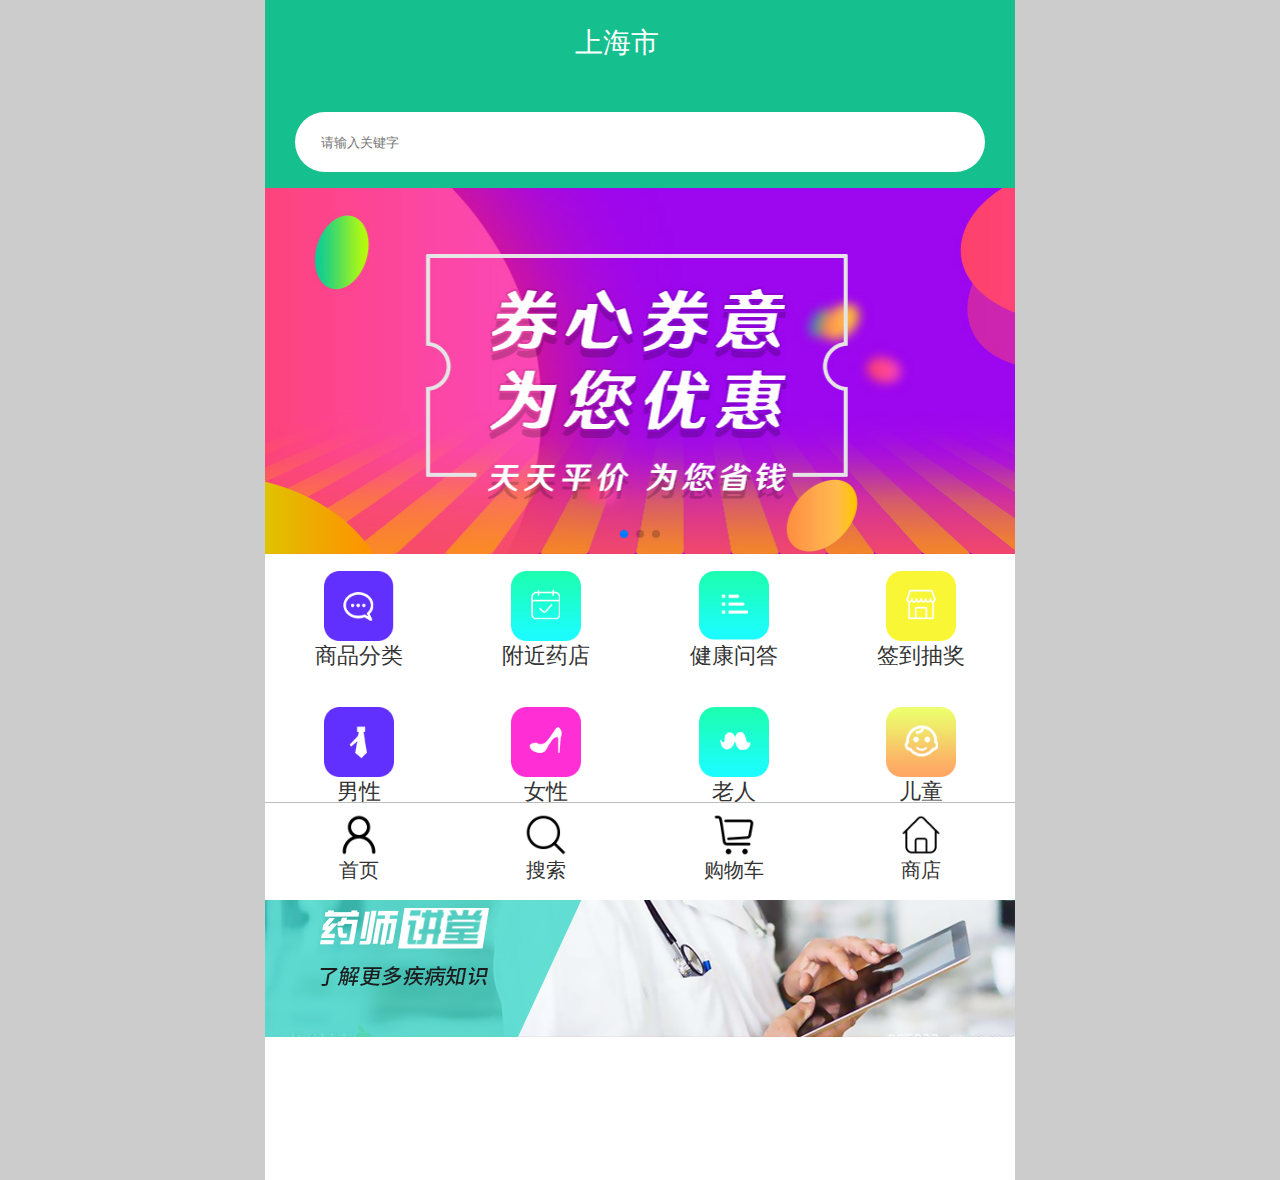
<file: index.html>
<!doctype html>
<html lang="en">
<head>
    <meta charset="UTF-8">
    <meta name="viewport" content="width=device-width, initial-scale=1.0, maximum-scale=1.0, minimum-scale=1.0, user-scalable=no">
    <title>Title</title>
    <link rel="shortcut icon" href="favicon.ico" type="image/x-icon">
    <link rel="stylesheet" href="style/base.css">
    <link rel="stylesheet" href="style/index.css">
    <script src="js/adaptive.js"></script>
    <script src="js/jquery-1.10.1.min.js"></script>
    <link rel="stylesheet" href="style/swiper-4.1.6.min.css">

</head>
<body>
<div id="header" >
    <div class="header">
        <div class="m_header_left iconfont">&#xe6dd;</div>

        <div class="m_header_right iconfont">&#xe606;</div>
        <div class="m_sousuo" style="margin-top: 0.24rem;">
            <div class="m_search iconfont fl" style="margin-top: 0.04rem;font-size: 0.32rem;" >&#xe6f8;</div>
            <span class="shanghai fl" >上海市</span>
        </div>
    </div>
    <form action="">
    <input type="text" placeholder="请输入关键字">
    </form>
</div>
<main>
    <div class="main_wrap m_layout">
        <!--banner-->
        <div class="banner">
            <!--swiper-container-->
            <div class="swiper-container">
                <div class="swiper-wrapper" >
                    <div class="swiper-slide"><a href="#"><img src="images/1.jpg.jpg"></a></div>
                    <div class="swiper-slide"><a href="#"><img src="images/2.jpg.png"></a></div>
                    <div class="swiper-slide"><a href="#"><img src="images/3.jpg.png"></a></div>
                </div>
                <!-- 如果需要分页器 -->
                <div class="swiper-pagination"></div>
            </div>
            <!--swiper-container end-->
        </div>
        <!--banner end-->
        <nav>
        <ul>
            <li>
                <a href="#"><img src="images/APP_03.png" alt="">商品分类</a>
            </li>
            <li>
                <a href="#"><img src="images/APP_05.png" alt="">附近药店</a>
            </li>
            <li>
                <a href="#"><img src="images/APP_08.png" alt="">健康问答</a>
            </li>
            <li>
                <a href="#"><img src="images/APP_10.png" alt="">签到抽奖</a>
            </li>
            <li>
                <a href="#"><img src="images/APP_17.png" alt="">男性</a>
            </li>
            <li>
                <a href="#"><img src="images/APP_19.png" alt="">女性</a>
            </li>
            <li>
                <a href="#"><img src="images/APP_21.png" alt="">老人</a>
            </li>
            <li>
                <a href="#"><img src="images/APP_23.png" alt="">儿童</a>
            </li>
        </ul>
        <div class="floor_banner">
            <img src="images/4.jpg" alt="">
        </div>


    </nav>
    </div>
</main>
<div class="dibutu">
    <ul>
        <li>
            <img src="images/7.png" alt="">
            <p>首页</p>
        </li>
        <li>
            <img src="images/5.png" alt="">
            <p>搜索</p>
        </li>
        <li>
            <img src="images/6.png" alt="">
            <p>购物车</p>
        </li>
        <li>
            <img src="images/8.png" alt="">
            <p>商店</p>
        </li>
    </ul>
</div>

<script src="js/swiper-4.1.6.min.js"></script>
<script>
    var swiper = new Swiper('.swiper-container', {
        loop : true,
        autoplay: {
		  stopOnLastSlide: false,
		  disableOnInteraction: false,
    	  delay: 3000,//1秒切换一次
  		},
        pagination: {
            el: '.swiper-pagination',
            clickable :true,
        },
    });
</script>

<script src="js/swiper-4.1.6.min.js"></script>

</body>
</html>
</file>
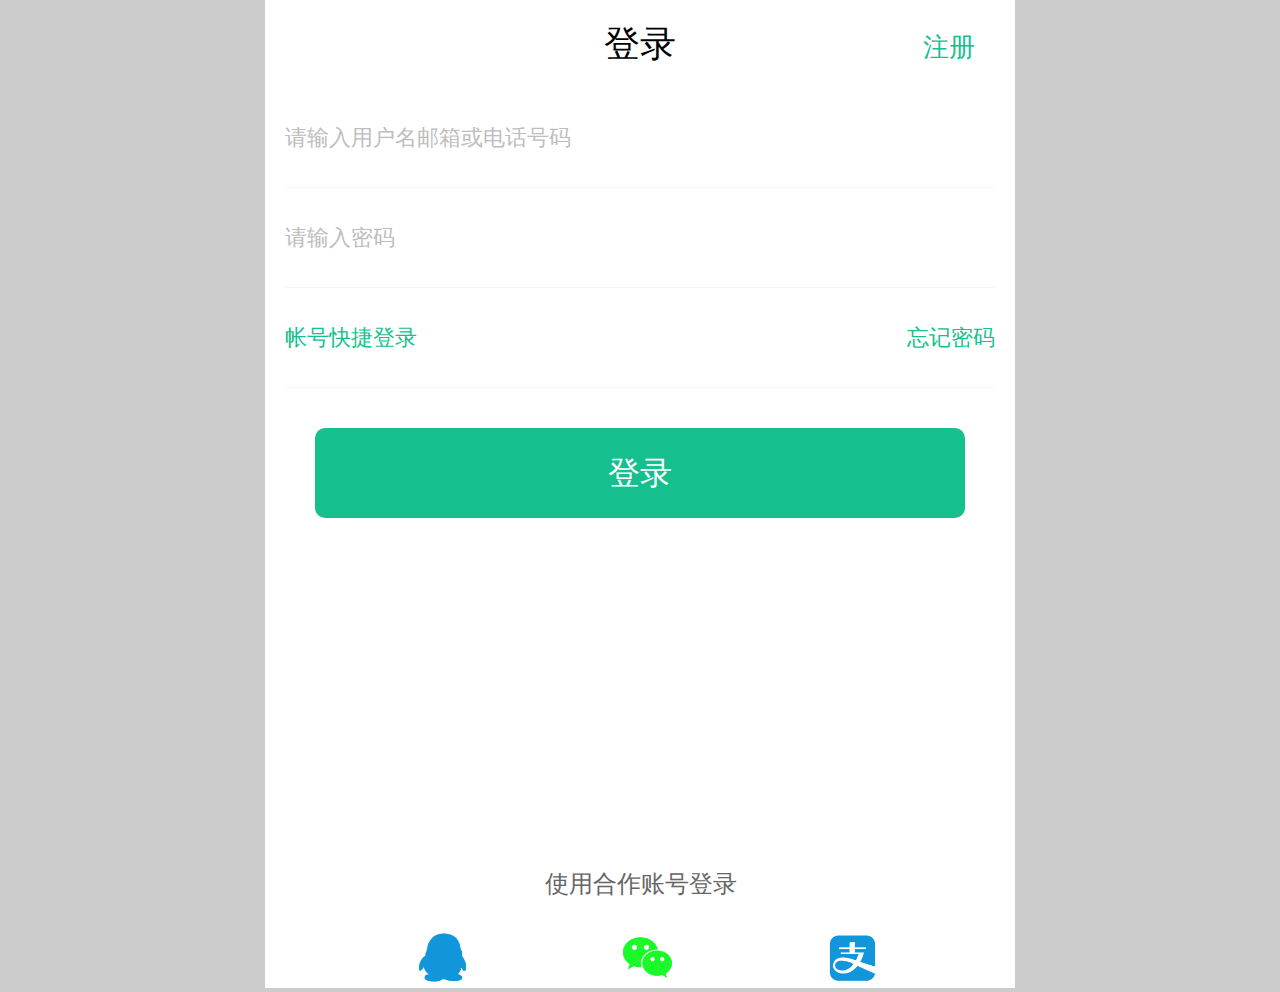
<file: login.html>
<!DOCTYPE html>
<html lang="en">
<head>
    <meta charset="UTF-8">
    <meta name="viewport" content="width=device-width, initial-scale=1.0, maximum-scale=1.0, minimum-scale=1.0, user-scalable=no">
    <title>Title</title>
    <link rel="shortcut icon" href="favicon.ico" type="image/x-icon">
    <link rel="stylesheet" href="style/base.css">
    <link rel="stylesheet" href="style/login.css">
    <script src="js/adaptive.js"></script>
    <script src="js/jquery-1.10.1.min.js"></script>
    <link rel="stylesheet" href="style/swiper-4.1.6.min.css">
</head>
<body>
<!--头部开始-->
<div class="list-header">
    <div class="header_left iconfont">
        &#xe735;
    </div>
    <div class="header_loginfont">
        <span>登录</span>
    </div>
    <div class="header_register">
        <span>注册</span>
    </div>
    <!--头部结束-->
</div>
<!--版心内容开始-->
<section class="login m_layout">
    <div class="line">
            <p class="bot_line">请输入用户名邮箱或电话号码</p>
            <p class="bot_line">请输入密码</p>

        <p class="bot_line"><span>帐号快捷登录</span> <span class="bot_linem">忘记密码</span></p>
        <!--<p class="bot_line"></p>-->
    </div>

    <div class="juxing">
        <span>登录</span>
    </div>
    <span class="cooperation">使用合作账号登录</span>
    <div class="bottom">
        <ul>
            <li>
                    <a href="">
                    <img class="tx" src="images/28.png" alt="">
                    </a>
            </li>
            <li>
                <a href="">
                    <img src="images/29.png" alt="">
                </a>
            </li>
            <li>
                <a href="">
                    <img src="images/30.png" alt="">
                </a>
            </li>

        </ul>
    </div>
</section>
<!--版心内容结束-->


</body>
</html>
</file>
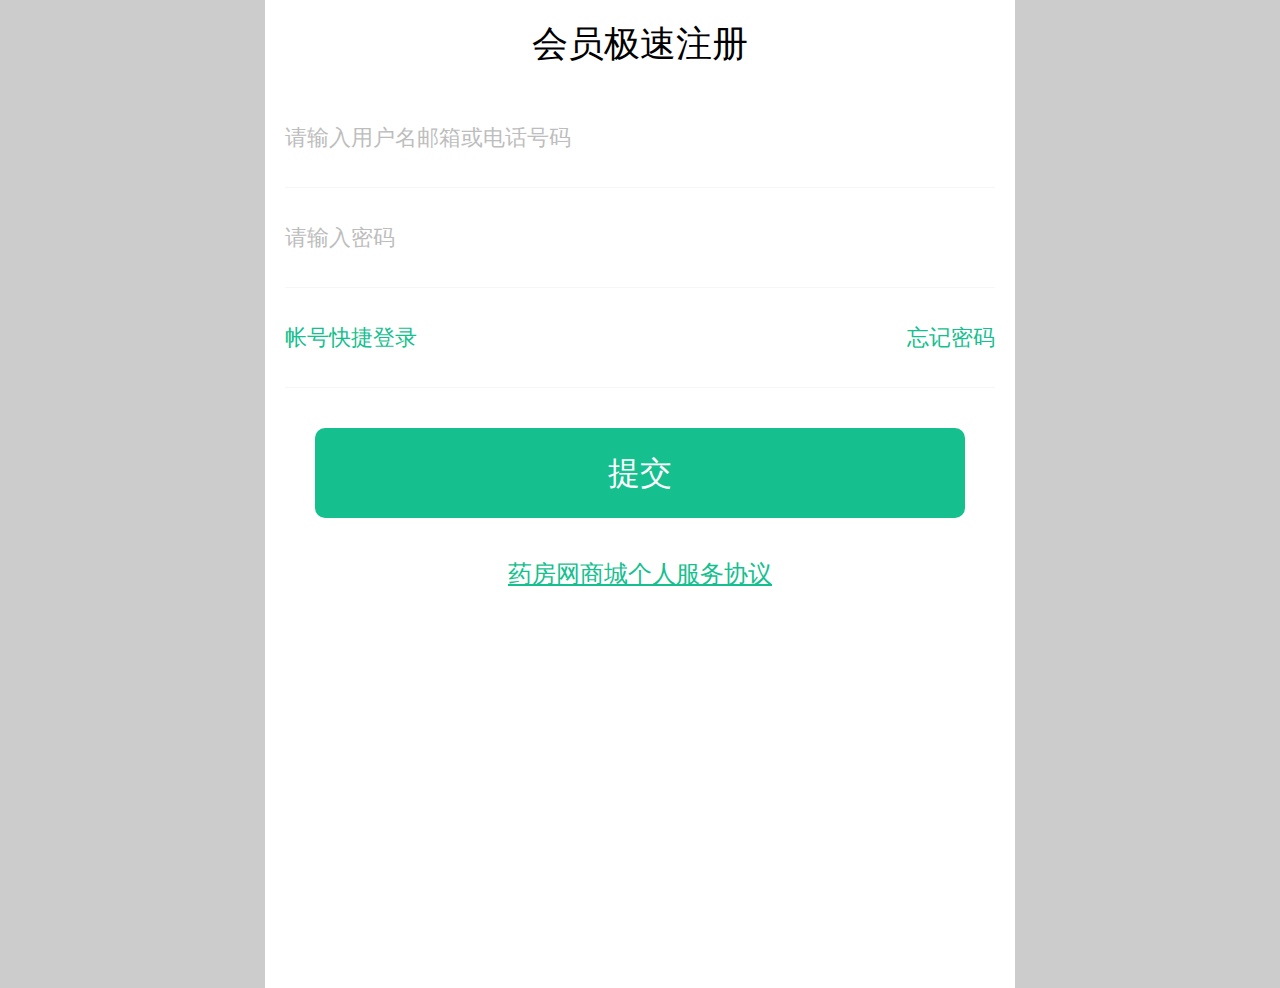
<file: register.html>
<!DOCTYPE html>
<html lang="en">
<head>
    <meta charset="UTF-8">
    <title>Title</title>
    <meta charset="UTF-8">
    <title>Title</title>
    <meta name="viewport" content="width=device-width, initial-scale=1.0, maximum-scale=1.0, minimum-scale=1.0, user-scalable=no">
    <title>Title</title>
    <link rel="shortcut icon" href="favicon.ico" type="image/x-icon">
    <link rel="stylesheet" href="style/base.css">
    <link rel="stylesheet" href="style/register.css">
    <script src="js/adaptive.js"></script>
    <script src="js/jquery-1.10.1.min.js"></script>
    <link rel="stylesheet" href="style/swiper-4.1.6.min.css">
</head>
<body>
<div class="list-header">
    <div class="header_left iconfont">
        &#xe735;
    </div>
    <div class="header_loginfont">
        <span>会员极速注册</span>
    </div>

    <!--头部结束-->
</div>
    <!--头部结束-->
</div>
<!--版心内容开始-->
<section class="login m_layout">
    <div class="line">
        <p class="bot_line">请输入用户名邮箱或电话号码</p>
        <p class="bot_line">请输入密码</p>

        <p class="bot_line"><span>帐号快捷登录</span> <span class="bot_linem">忘记密码</span></p>
        <!--<p class="bot_line"></p>-->
    </div>
    <div class="juxing">
        <span>提交</span>
    </div>
    <div class="con">
        药房网商城个人服务协议
    </div>
</section>
<!--版心内容结束-->
</body>
</html>
</file>
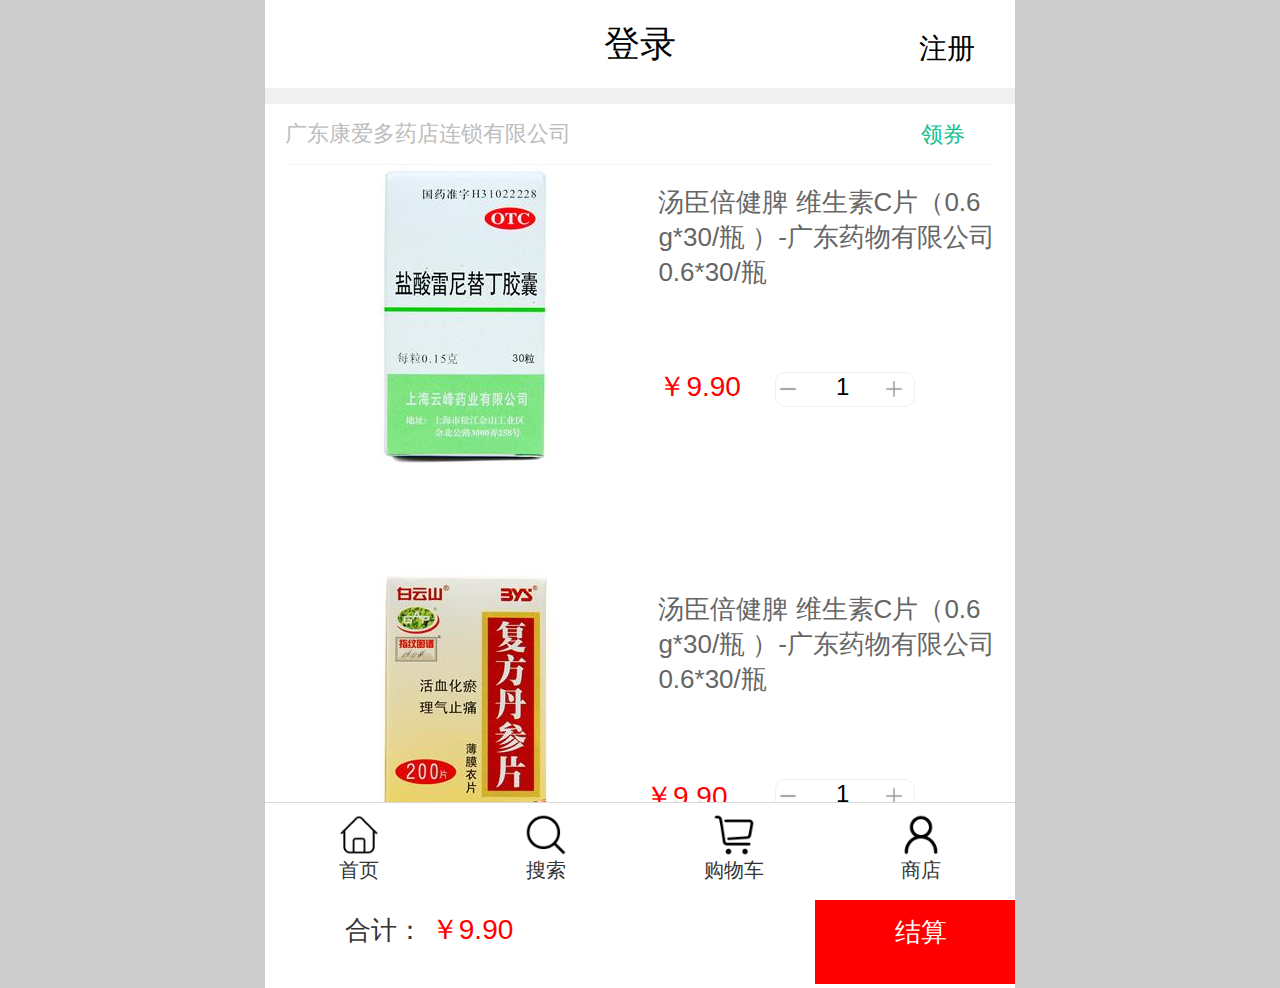
<file: shopping.html>
<!DOCTYPE html>
<html lang="en">
<head>
    <meta charset="UTF-8">
    <meta name="viewport" content="width=device-width, initial-scale=1.0, maximum-scale=1.0, minimum-scale=1.0, user-scalable=no">
    <title>Title</title>
    <link rel="shortcut icon" href="favicon.ico" type="image/x-icon">
    <link rel="stylesheet" href="style/base.css">
    <link rel="stylesheet" href="style/shopping.css">
    <script src="js/adaptive.js"></script>
    <script src="js/jquery-1.10.1.min.js"></script>
    <link rel="stylesheet" href="style/swiper-4.1.6.min.css">
</head>
<body>
<!--头部开始-->
<div class="shopping-header">
    <div class="header_left iconfont">
        &#xe735;
    </div>
    <div class="header_loginfont">
        <span>登录</span>
    </div>
    <div class="header_register">
        <span>注册</span>
    </div>
    <!--头部结束-->
</div>
<div class="shopping m_layout">
    <div class="back">

    </div>
    <div class="line">
        <p class="bot_line">广东康爱多药店连锁有限公司</p>
        <span class="clearfix">领券</span>
    </div>
    <div class="img">
        <p>
        <a href="">
            <img src="images/43.jpg" alt="">
        </a>
    </p>
        <p class="cont clearfix">汤臣倍健脾 维生素C片（0.6 <br>
            g*30/瓶 ）-广东药物有限公司 <br>
            0.6*30/瓶
            </p>
        <p class="money"><span>￥9.90</span></p>

        <div class="border">
            <a href=""><img class="imgone" src="images/44.png" alt=""></a>
            <span>1</span>
            <a href=""><img class="imgtwo" src="images/45.png" alt=""></a>
        </div>


        <div class="imgthree">
        <p>
            <a href="">
                <img src="images/46.jpg" alt="">
            </a>
        </p>
        <p class="cont clearfix">汤臣倍健脾 维生素C片（0.6 <br>
            g*30/瓶 ）-广东药物有限公司 <br>
            0.6*30/瓶
        </p>
        <p class="moneyone"><span>￥9.90</span></p>

        <div class="border">
            <a href=""><img class="imgone" src="images/44.png" alt=""></a>
            <span>1</span>
            <a href=""><img class="imgtwo" src="images/45.png" alt=""></a>
        </div>
            </div>
        <div class="dibufont">
            <p>合计：</p>
            <span>￥9.90</span>
            <li class="beijinghong">
                <p>结算</p>
            </li>
        </div>
        <!--<div class="beijinghong">-->

        <!--</div>-->


    </div>
<div class="dibutu">
    <ul>
        <li>
            <img src="images/8.png" alt="">
            <p>首页</p>
        </li>
        <li>
            <img src="images/5.png" alt="">
            <p>搜索</p>
        </li>
        <li>
            <img src="images/6.png" alt="">
            <p>购物车</p>
        </li>
        <li>
            <img src="images/7.png" alt="">
            <p>商店</p>
        </li>
    </ul>
</div>
</body>
</html>
</file>
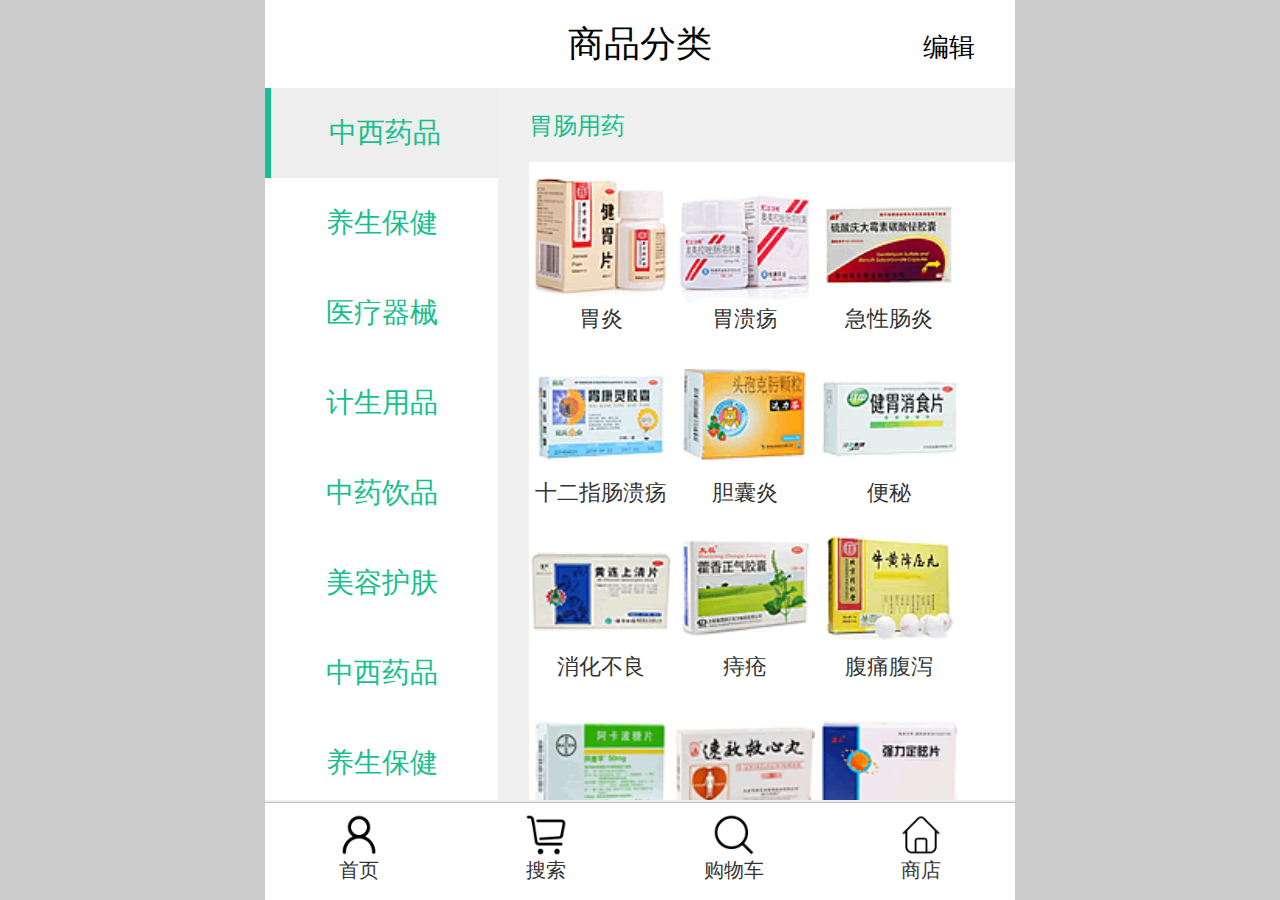
<file: sort.html>
<!DOCTYPE html>
<html lang="en">
<head>
    <meta charset="UTF-8">
    <title>Title</title>
    <meta charset="UTF-8">
    <meta name="viewport" content="width=device-width, initial-scale=1.0, maximum-scale=1.0, minimum-scale=1.0, user-scalable=no">
    <title>Title</title>
    <link rel="shortcut icon" href="favicon.ico" type="image/x-icon">
    <link rel="stylesheet" href="style/base.css">
    <link rel="stylesheet" href="style/sort.css">
    <script src="js/adaptive.js"></script>
    <script src="js/jquery-1.10.1.min.js"></script>
    <link rel="stylesheet" href="style/swiper-4.1.6.min.css">
    <script type="text/javascript">
        $(document).ready(function() {
            $(".tabs li").click(function() {
                $(".tabs li a").removeClass("current");
                $(this).children("a").addClass("current");

                $(".sort_right").hide(0);
                $(".sort_right:eq(" + $(this).index() + ")").show(0);
            });

        });
    </script>

</head>
<body>
<!--头部开始-->
<div class="list-header">
        <div class="header_left iconfont">
            &#xe735;
        </div>
        <div class="header_fl">
            <span>商品分类</span>
        </div>
        <div class="header_bj">
            <span>编辑</span>
        </div>
</div>
<!--头部结束-->
<!--内容开始-->
<section class="sort m_layout">
    <div class="sort-left">
        <ul class="tabs">
            <li ><a href="#" class="current">中西药品</a></li>
            <li><a href="#">养生保健</a></li>
            <li><a href="#">医疗器械</a></li>
            <li><a href="#">计生用品</a></li>
            <li><a href="#">中药饮品</a></li>
            <li><a href="#">美容护肤</a></li>
            <li><a href="#">中西药品</a></li>
            <li><a href="#">养生保健</a></li>
            <li><a href="#">医疗器械</a></li>
            <li><a href="#">计生用品</a></li>
            <li><a href="#">中药饮品</a></li>
            <li><a href="#">美容护肤</a></li>
        </ul>
    </div>
    <div class="sort_right" style="display: block;">
        <div class="con">
            <p class="tit">胃肠用药</p>
            <ul class="clearfix">
                <li>
                    <a href="#">
                        <img src="images/10.gif" alt="">
                        <p>胃炎</p>
                    </a>
                </li>
                <li>
                    <a href="#">
                        <img src="images/11.gif" alt="">
                        <p>胃溃疡</p>
                    </a>
                </li>
                <li>
                    <a href="#">
                        <img src="images/12.gif" alt="">
                        <p>急性肠炎</p>
                    </a>
                </li>
                <li>
                    <a href="#">
                        <img src="images/13.gif" alt="">
                        <p>十二指肠溃疡</p>
                    </a>
                </li>
                <li>
                    <a href="#">
                        <img src="images/14.gif" alt="">
                        <p>胆囊炎</p>
                    </a>
                </li>
                <li>
                    <a href="#">
                        <img src="images/15.gif" alt="">
                        <p>便秘</p>
                    </a>
                </li>
                <li>
                    <a href="#">
                        <img src="images/16.gif" alt="">
                        <p>消化不良</p>
                    </a>
                </li>
                <li>
                    <a href="#">
                        <img src="images/17.gif" alt="">
                        <p>痔疮</p>
                    </a>
                </li>
                <li>
                    <a href="#">
                        <img src="images/18.gif" alt="">
                        <p>腹痛腹泻</p>
                    </a>
                </li>
                <li>
                    <a href="#">
                        <img src="images/19.gif" alt="">
                        <p>支气管炎</p>
                    </a>
                </li>
                <li>
                    <a href="#">
                        <img src="images/20.gif" alt="">
                        <p>咳嗽肺热</p>
                    </a>
                </li>
                <li>
                    <a href="#">
                        <img src="images/21.gif" alt="">
                        <p>哮喘</p>
                    </a>
                </li>
                <li>
                    <a href="#">
                        <img src="images/22.gif" alt="">
                        <p>气管炎</p>
                    </a>
                </li>
                <li>
                    <a href="#">
                        <img src="images/23.gif" alt="">
                        <p>肺结核</p>
                    </a>
                </li>
                <li>
                    <a href="#">
                        <img src="images/24.gif" alt="">
                        <p>胃炎</p>
                    </a>
                </li>
                <li>
                    <a href="#">
                        <img src="images/25.gif" alt="">
                        <p>高血压</p>
                    </a>
                </li>
                <li>
                    <a href="#">
                        <img src="images/26.gif" alt="">
                        <p>心肌炎</p>
                    </a>
                </li>
                <li>
                    <a href="#">
                        <img src="images/27.gif" alt="">
                        <p>脑血栓</p>
                    </a>
                </li>
            </ul>
        </div>
    </div>
    <div class="sort_right" style="display: none;">
        <div class="con">
            <p class="tit">养生保健</p>
            <ul class="clearfix">
                <li>
                    <a href="#">
                        <img src="images/10.gif" alt="">
                        <p>胃炎</p>
                    </a>
                </li>
                <li>
                    <a href="#">
                        <img src="images/11.gif" alt="">
                        <p>胃溃疡</p>
                    </a>
                </li>
                <li>
                    <a href="#">
                        <img src="images/12.gif" alt="">
                        <p>急性肠炎</p>
                    </a>
                </li>
                <li>
                    <a href="#">
                        <img src="images/13.gif" alt="">
                        <p>十二指肠溃疡</p>
                    </a>
                </li>
                <li>
                    <a href="#">
                        <img src="images/14.gif" alt="">
                        <p>胆囊炎</p>
                    </a>
                </li>
                <li>
                    <a href="#">
                        <img src="images/15.gif" alt="">
                        <p>便秘</p>
                    </a>
                </li>
                <li>
                    <a href="#">
                        <img src="images/16.gif" alt="">
                        <p>消化不良</p>
                    </a>
                </li>
                <li>
                    <a href="#">
                        <img src="images/17.gif" alt="">
                        <p>痔疮</p>
                    </a>
                </li>
                <li>
                    <a href="#">
                        <img src="images/18.gif" alt="">
                        <p>腹痛腹泻</p>
                    </a>
                </li>
                <li>
                    <a href="#">
                        <img src="images/19.gif" alt="">
                        <p>支气管炎</p>
                    </a>
                </li>
                <li>
                    <a href="#">
                        <img src="images/20.gif" alt="">
                        <p>咳嗽肺热</p>
                    </a>
                </li>
                <li>
                    <a href="#">
                        <img src="images/21.gif" alt="">
                        <p>哮喘</p>
                    </a>
                </li>
                <li>
                    <a href="#">
                        <img src="images/22.gif" alt="">
                        <p>气管炎</p>
                    </a>
                </li>
                <li>
                    <a href="#">
                        <img src="images/23.gif" alt="">
                        <p>肺结核</p>
                    </a>
                </li>
                <li>
                    <a href="#">
                        <img src="images/24.gif" alt="">
                        <p>胃炎</p>
                    </a>
                </li>
                <li>
                    <a href="#">
                        <img src="images/25.gif" alt="">
                        <p>高血压</p>
                    </a>
                </li>
                <li>
                    <a href="#">
                        <img src="images/26.gif" alt="">
                        <p>心肌炎</p>
                    </a>
                </li>
                <li>
                    <a href="#">
                        <img src="images/27.gif" alt="">
                        <p>脑血栓</p>
                    </a>
                </li>
            </ul>
        </div>
    </div>
    <div class="sort_right" style="display: none;">
        <div class="con">
            <p class="tit">医疗器械</p>
            <ul class="clearfix">
                <li>
                    <a href="#">
                        <img src="images/10.gif" alt="">
                        <p>胃炎</p>
                    </a>
                </li>
                <li>
                    <a href="#">
                        <img src="images/11.gif" alt="">
                        <p>胃溃疡</p>
                    </a>
                </li>
                <li>
                    <a href="#">
                        <img src="images/12.gif" alt="">
                        <p>急性肠炎</p>
                    </a>
                </li>
                <li>
                    <a href="#">
                        <img src="images/13.gif" alt="">
                        <p>十二指肠溃疡</p>
                    </a>
                </li>
                <li>
                    <a href="#">
                        <img src="images/14.gif" alt="">
                        <p>胆囊炎</p>
                    </a>
                </li>
                <li>
                    <a href="#">
                        <img src="images/15.gif" alt="">
                        <p>便秘</p>
                    </a>
                </li>
                <li>
                    <a href="#">
                        <img src="images/16.gif" alt="">
                        <p>消化不良</p>
                    </a>
                </li>
                <li>
                    <a href="#">
                        <img src="images/17.gif" alt="">
                        <p>痔疮</p>
                    </a>
                </li>
                <li>
                    <a href="#">
                        <img src="images/18.gif" alt="">
                        <p>腹痛腹泻</p>
                    </a>
                </li>
                <li>
                    <a href="#">
                        <img src="images/19.gif" alt="">
                        <p>支气管炎</p>
                    </a>
                </li>
                <li>
                    <a href="#">
                        <img src="images/20.gif" alt="">
                        <p>咳嗽肺热</p>
                    </a>
                </li>
                <li>
                    <a href="#">
                        <img src="images/21.gif" alt="">
                        <p>哮喘</p>
                    </a>
                </li>
                <li>
                    <a href="#">
                        <img src="images/22.gif" alt="">
                        <p>气管炎</p>
                    </a>
                </li>
                <li>
                    <a href="#">
                        <img src="images/23.gif" alt="">
                        <p>肺结核</p>
                    </a>
                </li>
                <li>
                    <a href="#">
                        <img src="images/24.gif" alt="">
                        <p>胃炎</p>
                    </a>
                </li>
                <li>
                    <a href="#">
                        <img src="images/25.gif" alt="">
                        <p>高血压</p>
                    </a>
                </li>
                <li>
                    <a href="#">
                        <img src="images/26.gif" alt="">
                        <p>心肌炎</p>
                    </a>
                </li>
                <li>
                    <a href="#">
                        <img src="images/27.gif" alt="">
                        <p>脑血栓</p>
                    </a>
                </li>
            </ul>
        </div>
    </div>
    </section>
<!--内容结束-->

<!--底部开始-->
<div class="dibutu">
    <ul>
        <li>
            <img src="images/7.png" alt="">
            <p>首页</p>
        </li>
        <li>
            <img src="images/6.png" alt="">
            <p>搜索</p>
        </li>
        <li>
            <img src="images/5.png" alt="">
            <p>购物车</p>
        </li>
        <li>
            <img src="images/8.png" alt="">
            <p>商店</p>
        </li>
    </ul>
</div>
<!--底部结束-->
</body>
</html>
</file>
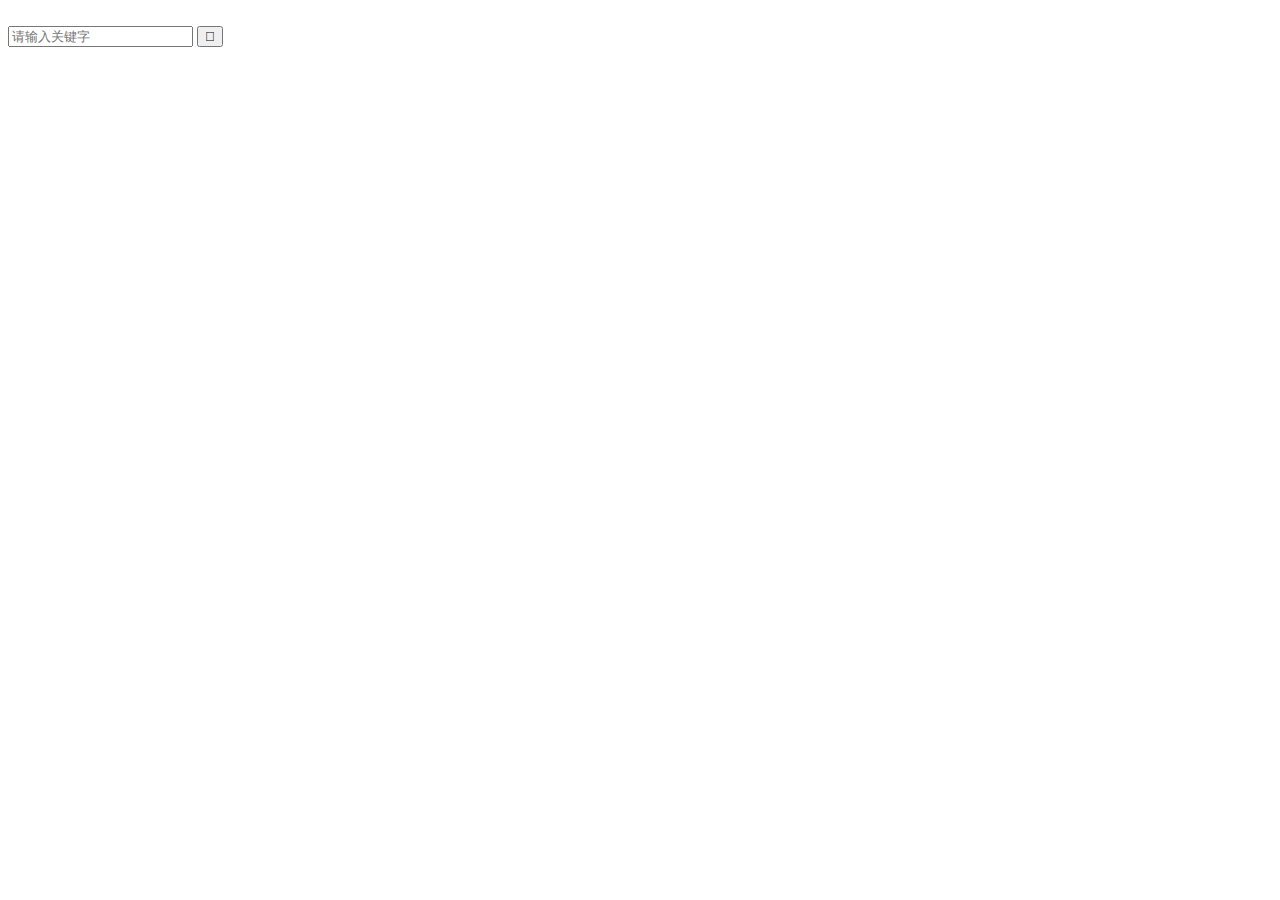
<file: 效果图.html>
<!DOCTYPE html>
<html lang="en">
<head>
    <meta charset="UTF-8">
    <title>Title</title>
</head>
<body>
<div class="m_header_left iconfont">&#xe605;</div>
<!--m_search-->
<div class="m_search">
    <form action="" method="post">
        <input type="text" placeholder="请输入关键字">
        <input type="button" value="&#xe6fe;" class="iconfont">
    </form>

</div>
<!--m_search end-->
<div class="m_header_right iconfont">&#xe743;</div>

</body>
</html>
</file>
<file: style/base.css>
/* CSS Document */
/* CSS Document */
*,::before,::after{margin:0; padding:0; -webkit-box-sizing:border-box; -webkit-tap-highlight:transparent;/*清除点击默认的高亮效果*/}

a, article, aside, audio, b, blockquote, body, canvas, caption, dd,  details,div, dl, dt, em, embed, fieldset, figcaption, figure, footer, form, h1, h2, h3, h4, h5, h6, header, hgroup, html, i, iframe, img, label, legend, li, menu, nav, object, ol, output, p,s, section, small, span, strong, sub, summary, sup, table, tbody, td, tfoot, th, thead, time, tr, tt, u, ul, var, video
 { margin: 0; padding: 0; border: 0; }
 
ol, ul,li{ list-style: none;}
table { border-collapse: collapse;/*表格的边线重叠*/ border-spacing: 0; }
input,textarea{border:0 none; resize:none;/*调整尺寸*/  /*outline:none;*//*清除表单默认的蓝色边框效果*/ -webkit-appearance:none;/* 针对表单的默认的样式进行清除  比如立体效果*/}
:focus{outline:none;}
img{ display:block; -webkit-touch-callout:none;/*当你触摸并按住触摸目标时候，禁止或显示系统默认菜单 */}

a,a:link,a:visited{ text-decoration:none; color:#343434; -webkit-touch-callout:none;}
a:hover{ color:#15bf8e;
	}
.clearfix:after{content:""; display:block; height:0; clear:both; visibility:hidden;}

.fl{float:left;}
.fr{float:right;}

html{-webkit-text-size-adjust: none;/*不调整（拉伸）字大小*/  font-size:100px;/*表示100px=1rem;       625%    62.5%*/}

body{font-family: "microsoft yahei", "\534E\6587\7EC6\9ED1", Verdana, Arial, Helvetica, sans-serif; font-size:24px; background:rgba(204,204,204,1); -webkit-user-select:none; /*禁止选中内容*/}  

                 /*微软雅黑      华文细黑                                         最后一个字体：ios系统默认 */ 
	 					 
.m_layout{ max-width:7.5rem; min-width:3.2rem; width:100%;background:rgba(255,255,255,1); margin:0 auto;}				 
				 

/*文字图标的引入方法*/


@font-face {
  font-family: 'iconfont';  /* project id 591991 */
  src: url('http://at.alicdn.com/t/font_591991_y9nj2qceybq33di.eot');
  src: url('http://at.alicdn.com/t/font_591991_y9nj2qceybq33di.eot?#iefix') format('embedded-opentype'),
  url('http://at.alicdn.com/t/font_591991_y9nj2qceybq33di.woff') format('woff'),
  url('http://at.alicdn.com/t/font_591991_y9nj2qceybq33di.ttf') format('truetype'),
  url('http://at.alicdn.com/t/font_591991_y9nj2qceybq33di.svg#iconfont') format('svg');
}
.iconfont{
  font-family:"iconfont" !important;
  font-size:16px;font-style:normal;
  -webkit-font-smoothing: antialiased;
  -webkit-text-stroke-width: 0.2px;
  -moz-osx-font-smoothing: grayscale;
}

/*头部*/
#header {
  max-width: 7.5rem;
  min-width: 3.2rem;
  width: 100%;
  height: 1.88rem;
  background: #15bf8e;
  position: fixed;
  margin: 0 auto;
  top: 0;
  right: 0;
  left: 0;
  z-index: 100;
}
#header .header{
  width: 100%;
  height: 0.88rem;
  position: relative;
}
.m_header_left{
  width:0.48rem;
  height:0.48rem;
  font-size: 0.48rem;
  color: white;
  position:absolute;
  left:0.22rem;
  top:0.22rem;
}
.m_header_right{
  width:0.48rem;
  height:0.48rem;
  font-size: 0.48rem;
  color: white;
  position:absolute;
  right:0.22rem;
  top:0.22rem;
}

/*列表头部*/
.list-header {
  max-width: 7.5rem;
  min-width: 3.2rem;
  width: 100%;
  height: 0.88rem;
  background: white;
  position: fixed;
  margin: 0 auto;
  top: 0;
  right: 0;
  left: 0;
  z-index: 100;
}
.list-header .header_left {
  width:0.48rem;
  height:0.48rem;
  font-size: 0.48rem;
  color: black;
  position:absolute;
  left:0.22rem;
  top:0.22rem;
}
.list-header .header_fl {
  position: absolute;
  width: 100%;
  height: 100%;
  text-align: center;
  line-height: 0.88rem;

}
.list-header .header_fl span{
  font-size: 0.36rem;
}
.list-header .header_bj {
  position: absolute;
  right: 0.40rem;
  top: 0.30rem;
}
.list-header .header_bj span{
  font-size: 0.26rem;
}

/*底部*/
.dibutu {
  max-width: 7.5rem;
  min-width: 3.2rem;
  width: 100%;
  height: 0.98rem;
  background: white;
  position: fixed;
  margin: 0 auto;
  bottom:0;
  right: 0;
  left: 0;
  z-index: 100;
}
.dibutu {
}
.dibutu ul{
  width:100%;
  height:0.98rem;
  font-size: 0.20rem;
  color: #333333;
}
/*.dibufont ul li{float: left;}*/
.dibutu ul li{
  width:25%;
  float: left;
  padding-top: 0.1rem;
}
.dibutu ul li p{
  text-align: center;
}
.dibutu> ul li img{
  display: block;
  width: 0.44rem;
  height:0.44rem;
  margin:0 auto;
}
.dibutu ul{
  border-top: 0.01rem solid #d8d8d8;
}
</file>
<file: style/index.css>
/*搜索*/
.m_sousuo{width: 1.8rem; height:0.8rem;
    position: absolute;
    top:0; left:50%; transform:translateX(-50%);vertical-align: middle;color: white;}
#header form{ width: 100%; height: 1rem; display: block; padding:0 0.3rem;}
#header form input[type=text]{width:100%;height: 0.6rem;background: white; margin-top: 0.24rem;border-radius: 0.5rem;
    padding-left:0.26rem;}
.main_wrap{
    position: relative; margin-top: 1.8rem;height: 1000px;}
.banner{ width: 100%;}
.banner .swiper-container{ width: 100%;}
.banner .swiper-container .swiper-slide img{width:100%;}
nav{width:7.5rem;height:3rem;background: white;margin: 0 auto;}
nav ul{width:100%;height:100%;}
nav ul li{width:25%;height:1.2rem; float:left; text-align: center;margin-top:0.16rem;font-size: 0.22rem;}
nav ul li a img{width:0.7rem;height:0.7rem;margin:0 auto;}
nav ul li a {font-size: 0.22rem;color:#666666;margin-top: 0.04rem;}
.dibutu ul{
    border-top: 0.01rem solid #bdbdbd;
}
</file>
<file: style/login.css>
body{width: 100%;height: 100%;position: absolute;}

.list-header {
    max-width: 7.5rem;
    min-width: 3.2rem;
    width: 100%;
    height: 0.88rem;
    background: white;
    position: fixed;
    margin: 0 auto;
    top: 0;
    right: 0;
    left: 0;
    z-index: 100;
}
.list-header .header_left {
    width:0.48rem;
    height:0.48rem;
    font-size: 0.48rem;
    color: black;
    position:absolute;
    left:0.22rem;
    top:0.22rem;
}
.list-header .header_loginfont {
    position: absolute;
    width: 100%;
    height: 100%;
    text-align: center;
    line-height: 0.88rem;
    font-size: 0.36rem;

}
.list-header .header_loginfont span{
    font-size: 0.36rem;
}
.list-header .header_register {
    position: absolute;
    right: 0.40rem;
    top: 0.30rem;
}
.list-header .header_register span{
    font-size: 0.26rem;
    color:#15bf8e;
}
.login {
    max-width:7.5rem;
    min-width: 3.2rem;
    width: 100%;
    height: 100%;
    margin:0 auto;
    background:white;
    position:relative;
}
.line{
    margin-top: 0.88rem;
    /*color: #666666;*/
    width: 7.1rem;
    margin-left: 0.2rem;
    line-height: 0.7rem;
    font-size: 0.22rem;
    color: #bdbdbd;
}
.bot_line  {
    width: 100%; height: 1rem;
    border-bottom:1px solid #f6f6f6;
    line-height: 1rem;
}
.line p span{
    color: #15bf8e;
}
.line p span.bot_linem{
    float: right;
}

.juxing{
    width:6.5rem;
    height:0.9rem;
    border-radius: 0.1rem;
    background: #15bf8e;
    margin-left: 0.5rem;
    margin-top: 0.4rem;
    text-align: center;
}
.juxing span{
    line-height: 0.9rem;
    color: white;
    font-size: 0.32rem;
}
.cooperation{
    margin-left: 2.8rem;
    margin-top: 3.5rem;
    display: inline-block;
    color: #666666;
    font-size: 0.24rem;
}
.bottom ul li{
    float: left;

}
.bottom ul li img{
    width: 0.55rem;
    height:0.55rem;
    margin-left: 1.5rem;
    margin-top: 0.3rem  ;
    display: inline-block;
}
.bottom ul li a img.tx{
    color:blue;
    display: inline-block;
}
</file>
<file: style/register.css>
body{width: 100%;height: 100%;position: absolute;}
.list-header {
    max-width: 7.5rem;
    min-width: 3.2rem;
    width: 100%;
    height: 0.88rem;
    background: white;
    position: fixed;
    margin: 0 auto;
    top: 0;
    right: 0;
    left: 0;
    z-index: 100;
}
.list-header .header_left {
    width:0.48rem;
    height:0.48rem;
    font-size: 0.48rem;
    color: black;
    position:absolute;
    left:0.22rem;
    top:0.22rem;
}
.list-header .header_loginfont {
    position: absolute;
    width: 100%;
    height: 100%;
    text-align: center;
    line-height: 0.88rem;
    font-size: 0.36rem;

}
.list-header .header_loginfont span{
    font-size: 0.36rem;
}
.list-header .header_register {
    position: absolute;
    right: 0.40rem;
    top: 0.30rem;
}
.list-header .header_register span{
    font-size: 0.26rem;
    color:#15bf8e;
}

.login {
    max-width:7.5rem;
    min-width: 3.2rem;
    width: 100%;
    height: 100%;
    margin:0 auto;
    background:white;
    position:relative;
}
.line{
    margin-top: 0.88rem;
    /*color: #666666;*/
    width: 7.1rem;
    margin-left: 0.2rem;
    line-height: 0.7rem;
    font-size: 0.22rem;
    color: #bdbdbd;
}
.bot_line  {
    width: 100%; height: 1rem;
    border-bottom:1px solid #f6f6f6;
    line-height: 1rem;
}
.line p span{
    color: #15bf8e;
}
.line p span.bot_linem{
    float: right;
}


.juxing{
    width:6.5rem;
    height:0.9rem;
    border-radius: 0.1rem;
    background: #15bf8e;
    margin-left: 0.5rem;
    margin-top: 0.4rem;
    text-align: center;
}
.juxing span{
    line-height: 0.9rem;
    color: white;
    font-size: 0.32rem;
}
.cooperation{
    margin-left: 2.8rem;
    margin-top: 3.5rem;
    display: inline-block;
    color: #666666;
    font-size: 0.24rem;
}
.bottom ul li{
    float: left;
}
.con{
    font-size: 0.24rem;
    text-align: center;
    margin-top: 0.4rem;
    color: #15bf8e;
    text-decoration:underline;
}
</file>
<file: style/shopping.css>
body{
    width: 100%;
    height: 100%;
    position: absolute;

}
.shopping-header {
    width: 100%;
    height: 0.88rem;
    max-width:7.5rem;
    min-width: 3.2rem;
    background:white;
    position: fixed;
    margin: 0 auto;
    top: 0;
    right: 0;
    left: 0;
    z-index: 100;
}
.shopping-header .header_left{
    width:0.48rem;
    height:0.48rem;
    font-size: 0.48rem;
    color: black;
    position:absolute;
    left:0.22rem;
    top:0.22rem;
}
 .header_loginfont {
    position: absolute;
    width: 100%;
    height: 100%;
    text-align: center;
    line-height: 0.88rem;
}
.header_loginfont span {
    font-size: 0.36rem;
}
.header_register{
    position: absolute;
    right: 0.40rem;
    top: 0.30rem;
}
.shopping{
    max-width:7.5rem;
    min-width: 3.2rem;
    width: 100%;
    height: 100%;
    margin:0 auto;
    background:white;
    position:relative;
    margin-top: 0.88rem;
}
.back{
    width: 7.5rem;
    height:0.16rem;
    background: #f0f0f0;
}
.line{
    /*margin-top: 0.88rem;*/
    /*color: #666666;*/
    width: 7.1rem;
    margin-left: 0.2rem;
    line-height: 0.6rem;
    font-size: 0.22rem;
    color: #bdbdbd;
}
.bot_line  {
    width: 100%;
    border-bottom:1px solid #f6f6f6;
}
.line span{
    float: right;
    margin-top: -0.6rem;
    margin-right: 0.3rem;
    color: #15bf8e;
}
.img p a img{
    /*width: 2.5rem;*/
    /*height:2.5rem;*/
    padding-left: 0.5rem;
    display: inline-block;
}

.img p{
    display: inline-block;
}
.img.cont{

}
.img p.cont{
    display: inline-block;
    float: right;
    margin-top: 0.2rem;
    overflow: hidden;
    font-size: 0.26rem;
    margin-right: 0.2rem;
    color: #666666;
}
.border{
    width:1.4rem;
    height: 0.35rem;
    border-radius: 0.1rem;
    border: 0.01rem solid #f0f0f0;
    float: right;
    margin-top: -1rem;
    position: relative;
    /*text-align: center;*/
    margin-right: 1rem;
}
.border span{
    font-size: 0.24rem;
    left: 0.6rem;
    display: inline-block;
    position: absolute;
}
.border img.imgone{
    width:0.20rem;
    height: 0.20rem;
    position: absolute;
    right:0.1rem;
    top:0.06rem;
}
.border img.imgtwo{
    width:0.20rem;
    height: 0.20rem;
    position: absolute;
    top:0.06rem ;
    left: 0.02rem;
}
.border a img:hover{
    color: #15bf8e;
}
.money{
    float: right;

}
.money span{
    position: absolute;
    top: 2.8rem;
    color: red;
}
.moneyone span{
    position: absolute;
    top: 6.9rem;
    color: red;
    left:3.8rem;
}
.imgthree{
    margin-top: 1rem;
}
/*.dibufont {*/
    /*border-top: 1px solid #bdbdbd;*/
    /*margin-left: 0.5rem;*/
    /*width: 100%;*/
    /*!*border-bottom: 1px solid red;*!*/
    /*line-height: 1rem;*/
/*}*/
.dibufont{
    border-top: 1px solid #bdbdbd;
    /*margin-left: 0.5rem;*/
    width: 100%;
    /*border-bottom: 1px solid red;*/
    line-height: 1rem;
}
.dibufont p{
    padding-left: 0.8rem;
    color: #333333;
    font-size: 0.26rem;
}
.dibufont span{
    color: red;
}
.dibufont li.beijinghong{
    width: 2rem;
    height: 1.02rem;
    background: red;
    float: right;
    position: absolute;
    top:7.94rem;
    left: 5.5rem;
}
.dibufont li.beijinghong p{
    color: white;
/*position: absolute;*/
    /*right:1rem;*/
}
</file>
<file: style/sort.css>
body{
    width: 100%;
    height: 100%;
    position: absolute;
}
.sort {
    max-width:7.5rem;
    min-width: 3.2rem;
    width: 100%;
    height: 100%;
    margin:0 auto;
    background: #f0f0f0;
     position:relative;
    overflow:hidden;
    left:0; right: 0;

}
.sort .sort-left {
    width:2.33rem;
    background:rgba(255,255,255,1);
    overflow-y:scroll;/*溢出滚动*/
    float:left;
    position:absolute;
    left:0; top:0.88rem;
    bottom:1rem;/*后面这三项定位*/

}
.sort .sort-left ul{}
.sort .sort-left ul li{
    height:0.9rem;
    line-height:0.9rem;
    text-align: center;
    /*padding-left:0.3rem;*/
}
.sort .sort-left a {
    width: 100%;
    height: 100%;
    display: block;
    color: #15bf8e;
}
.sort .sort-left a.current{
    color:#15bf8e;
    background:#eeeeee;
    border-left:0.06rem solid #15bf8e;
}
.sort .sort_right {
    width: 4.86rem;
    overflow-y: scroll;
    float: right;
    position: absolute;
    top: 0.88rem;
    right: 0;
    bottom: 1rem;
}
.sort .sort_right .con {
    width: 100%;
    height: 100%;
}
.sort .sort_right .con .tit {
    color: #15bf8e;
    font-size: 0.24rem;
    margin-top: 0.22rem;
    margin-bottom: 0.20rem;
}
.sort .sort_right .con ul {
    width: 100%;
    background: white;
}
.sort .sort_right .con ul li {
    float: left;
    padding:0.02rem;
}
.sort .sort_right .con ul li a img {
    width: 1.40rem;
    height:1.40rem;
}
.sort .sort_right .con ul li p{
    font-size: 0.22rem;
    text-align: center;
}
.dibutu ul{
    border-top: 0.01rem solid #bdbdbd;
}
</file>
